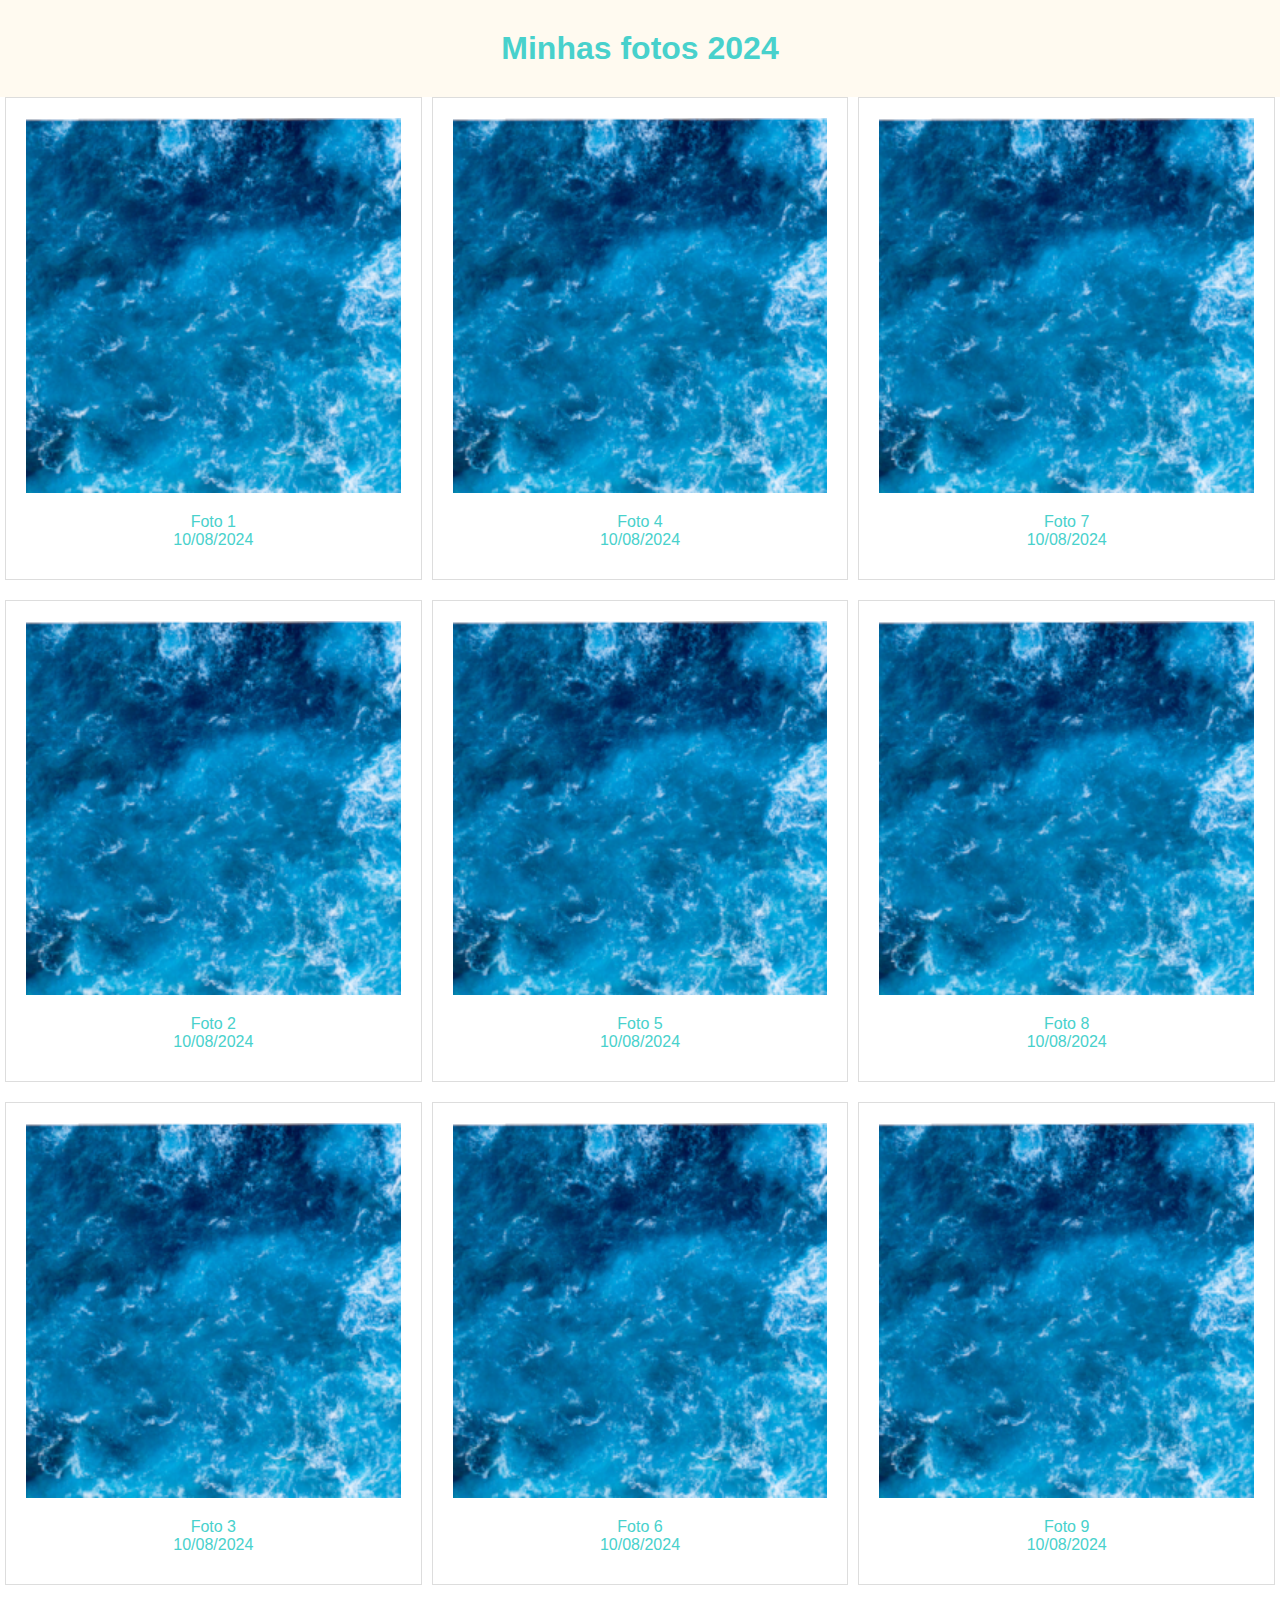
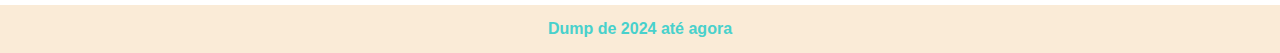
<file: polaroids/index.html>
<!DOCTYPE html>
<html lang="pt-br">
<head>
    <meta charset="UTF-8">
    <meta name="viewport" content="width=device-width, initial-scale=1.0">
    <link rel="stylesheet" href="style.css">
    <link rel="stylesheet" href="medias.css">
    <title> Album de fotos:Polaroid</title>
</head>
<body>
    <header>
        <h1>Minhas fotos 2024</h1>
    </header>
    <main id="album">
        <!-- coluna 1 -->
        <section class="coluna">

            <!-- imagem 1 -->
            <section class="produtos">
                <img src="imagens/mar.png" alt="mar">
                <p>Foto 1 <br>  10/08/2024 </p>
            </section>

            <!-- imagem 2 -->
            <section class="produtos">
                <img src="imagens/mar.png" alt="mar">
                <p>Foto 2 <br>  10/08/2024 </p>
            </section>

            <!-- imagem 3 -->
            <section class="produtos">
                <img src="imagens/mar.png" alt="mar">
                <p>Foto 3 <br>  10/08/2024 </p>
            </section>
        </section>

        <!-- coluna 2 -->
        <section class="coluna">

            <!-- imagem 4 -->
            <section class="produtos">
                <img src="imagens/mar.png" alt="mar">
                <p>Foto 4 <br>  10/08/2024 </p>
            </section>

            <!-- imagem 5 -->
            <section class="produtos">
                <img src="imagens/mar.png" alt="mar">
                <p>Foto 5 <br>  10/08/2024 </p>
            </section>

            <!-- imagem 6 -->
            <section class="produtos">
                <img src="imagens/mar.png" alt="mar">
                <p>Foto 6 <br>  10/08/2024 </p>
            </section>
        </section>

         <!-- coluna 3 -->
         <section class="coluna">

            <!-- imagem 7 -->
            <section class="produtos">
                <img src="imagens/mar.png" alt="mar">
                <p>Foto 7 <br>  10/08/2024 </p>
            </section>

            <!-- imagem 8-->
            <section class="produtos">
                <img src="imagens/mar.png" alt="mar">
                <p>Foto 8 <br>  10/08/2024 </p>
            </section>

            <!-- imagem 9-->
            <section class="produtos">
                <img src="imagens/mar.png" alt="mar">
                <p>Foto 9 <br>  10/08/2024 </p>
            </section>
        </section>
    </main>
    <footer>
        <p>Dump de 2024 até agora</p>
    </footer>
    
</body>
</html>
</file>
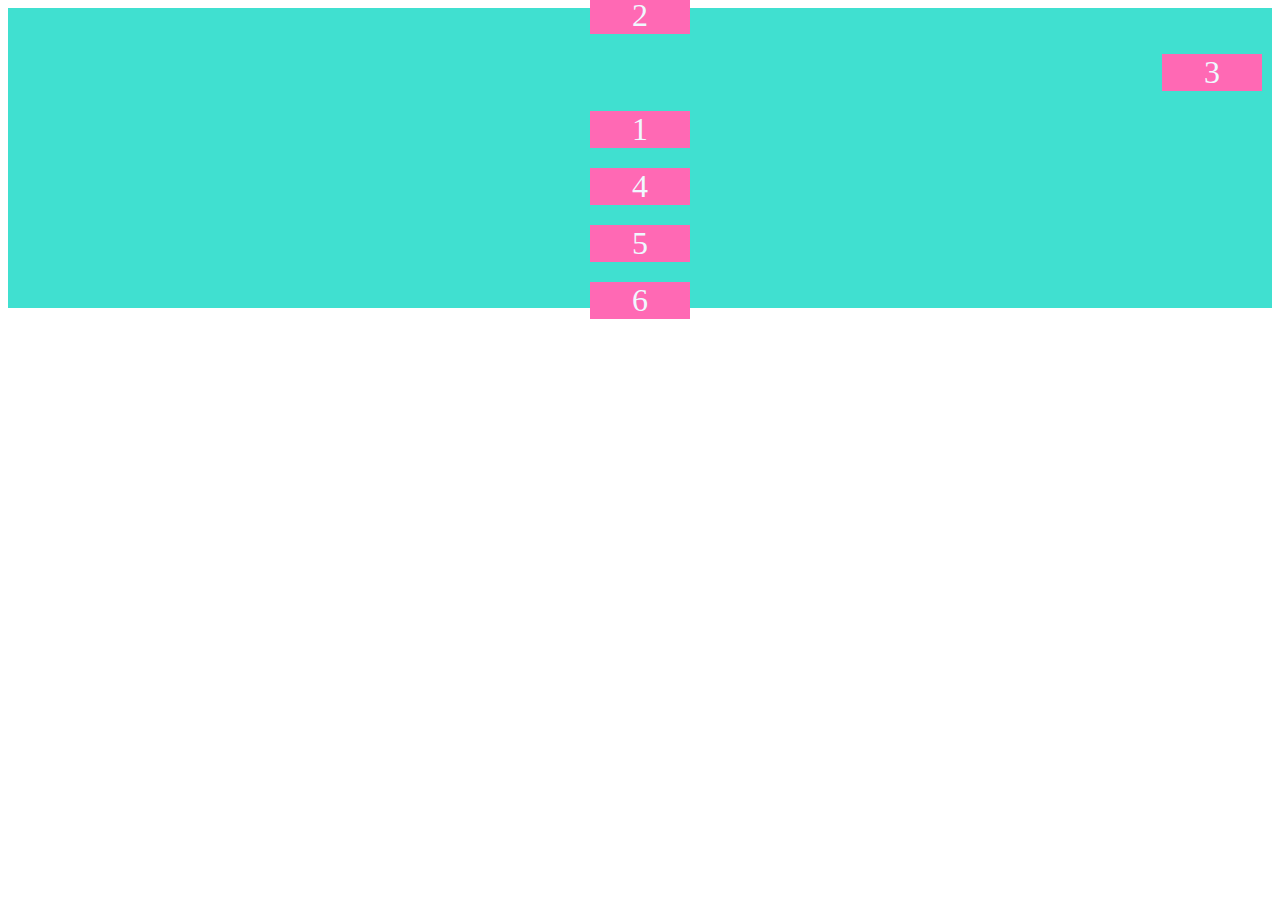
<file: teste-flexbox/index.html>
<!DOCTYPE html>
<html lang="pt-br">
<head>
    <meta charset="UTF-8">
    <meta name="viewport" content="width=device-width, initial-scale=1.0">
    <!-- link do CSS -->
    <link rel="stylesheet" href="style.css">
    <title>Aplicando Flexbox</title>
</head>
<body>
    <!-- iniciando o container -->
    <div class="container">
        <!-- adicionando 6 elementos filhos -->
        <div class="item">1</div>
        <div class="item">2</div>
        <div class="item">3</div>
        <div class="item">4</div>
        <div class="item">5</div>
        <div class="item">6</div>
    </div>
    
</body>
</html>
</file>
<file: polaroids/style.css>
/* zerando as config */
*{
    margin: 0;
    padding: 0;
    box-sizing: border-box;
}
/* estilizando o paragrafo */
.produtos p{
    margin: 0;
    text-align: center;
    padding: 10px;
    color: mediumturquoise;
    font-family: Verdana, Geneva, Tahoma, sans-serif;
}

header{
    font-family: Verdana, Geneva, Tahoma, sans-serif;
    text-align: center;
    color: mediumturquoise;
    padding: 30px;
    background-color: floralwhite;
}
footer{
    font-family: Verdana, Geneva, Tahoma, sans-serif;
    font-weight: bolder;
    background-color: antiquewhite;
    color: mediumturquoise;
    padding: 15px;
    text-align: center;
}
.produtos{
    background-color: #fff;
    border: 1px solid #ddd;
    padding: 20px;
    margin-bottom: 20px;
    /* transformando em container */
    display: flex;
    /* deixa o texto embaixo da imagem */
    flex-direction: column;
}
.produtos img{
    /* imagem responsiva */
    width: 100%;
    height: auto;
    padding-bottom: 10px;
}
main#album{
    display: flex;
    flex-flow: row wrap;
    justify-content: space-around;
}
section.coluna{
    flex: 1 1 100%;
    padding: 0px 5px;
}
</file>
<file: polaroids/medias.css>
/*  Devices breakpoints
    telas pequenas: 600px
    celulares: 600px até 768px
    tablets: 769px até 992px
    notebooks: 993px até 1200px
    telas: acima de 1200px
*/

/* tablets */
@media screen and (min-width:768px) and (max-width:992px){
    section.coluna{
        flex: 1 1 50%;
    }
}

/* telas, notebooks */
@media screen and (min-width:992px){
    section.coluna{
        flex: 1 1 25%;
    }
}
</file>
<file: teste-flexbox/style.css>
.container{
    background-color: turquoise;
    height: 300px;

    /* define um container flex */
    display: flex;


    flex-direction:column;
    justify-content: center;
    align-items: center;
}
.item{
    width: 100px;
    height: 100px;
    background-color: hotpink;
    margin: 10px;
    color: aliceblue;
    font-size: 32px;
    /* alinhando os numeros */
    display: flex;
    /* flex-end > alinha a direita */
    /* colunas */
    justify-content: center;
    /* linhas */
    /* alingn-items: flex end > alinha na base */
    align-items: center;
}
.item:nth-child(2){
    flex-shrink: 3;
    order: 1;
}
.item:nth-child(5){
    flex-grow: 1;
    order: 5;
}
.item:nth-child(3){
    order: 2;
    align-self: flex-end;
}
.item:nth-child(1){
    order: 3;
}
.item:nth-child(4){
    order: 4;
}
.item:nth-child(6){
    order: 6;
}
</file>
